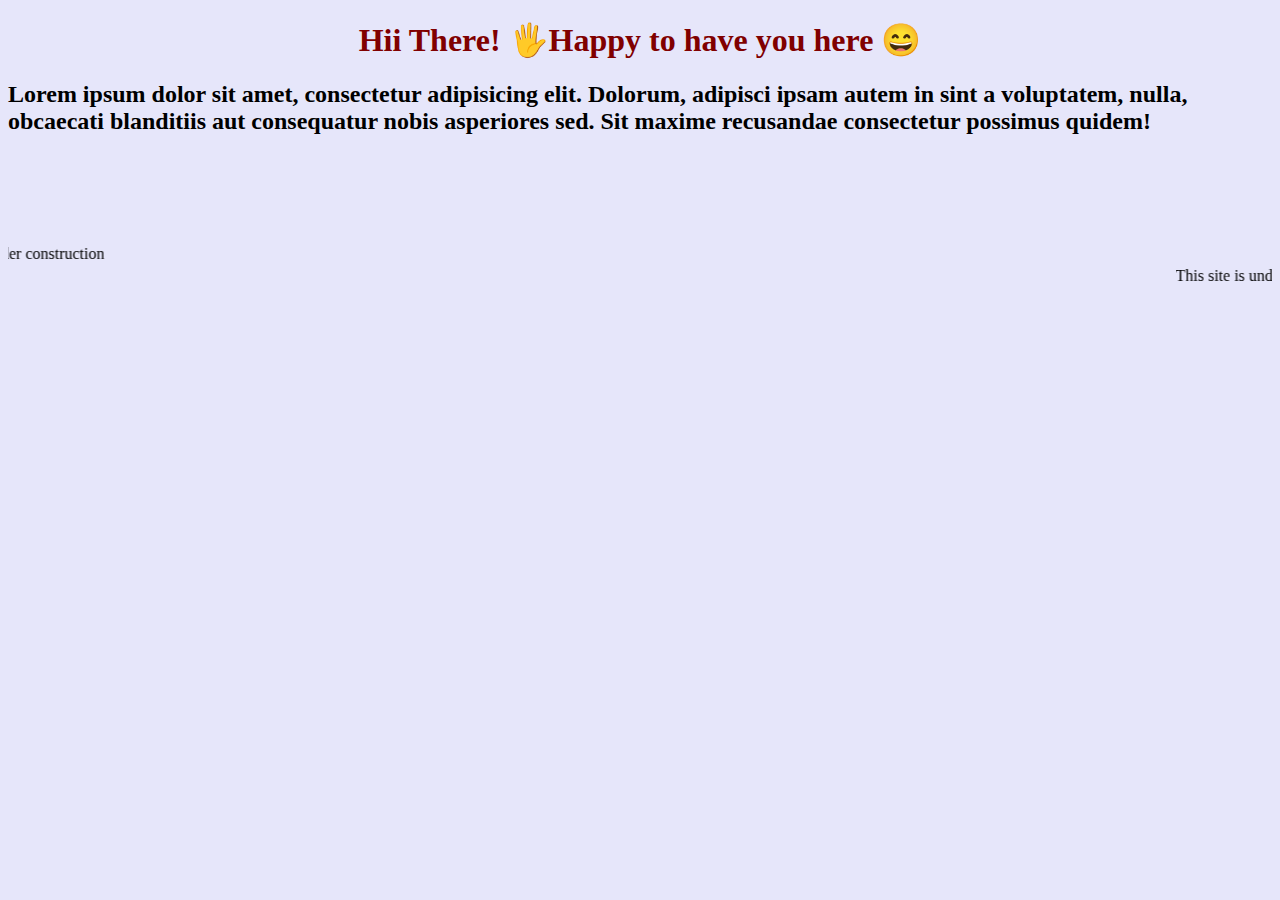
<file: course.html>
<!DOCTYPE html>
<html lang="en">
<head>
    <meta charset="UTF-8">
    <meta http-equiv="X-UA-Compatible" content="IE=edge">
    <meta name="viewport" content="width=device-width, initial-scale=1.0">
    <title>Document</title>
    <style>
        h1 {
            display: flex;
            justify-content: center;
            color:maroon;
        }
        body{
            background-color: lavender;

        }
    </style>
</head>
<body>
    <script>
        window.alert("Welcome User!👋")
        
    </script>
    <h1>Hii There! 🖐Happy to have you here 😄</h1>
    <h2>Lorem ipsum dolor sit amet, consectetur adipisicing elit. Dolorum, adipisci ipsam autem in sint a voluptatem, nulla, obcaecati blanditiis aut consequatur nobis asperiores sed. Sit maxime recusandae consectetur possimus quidem!</h2>
    <br><br><br><br><br>
    <footer>
    <marquee behavior="scroll" direction="right" scrollamount="12">This site is under construction</marquee>
    <marquee behavior="scroll" direction="left" scrollamount="12">This site is under construction</marquee>
    </footer>
</body>
</html>
</file>
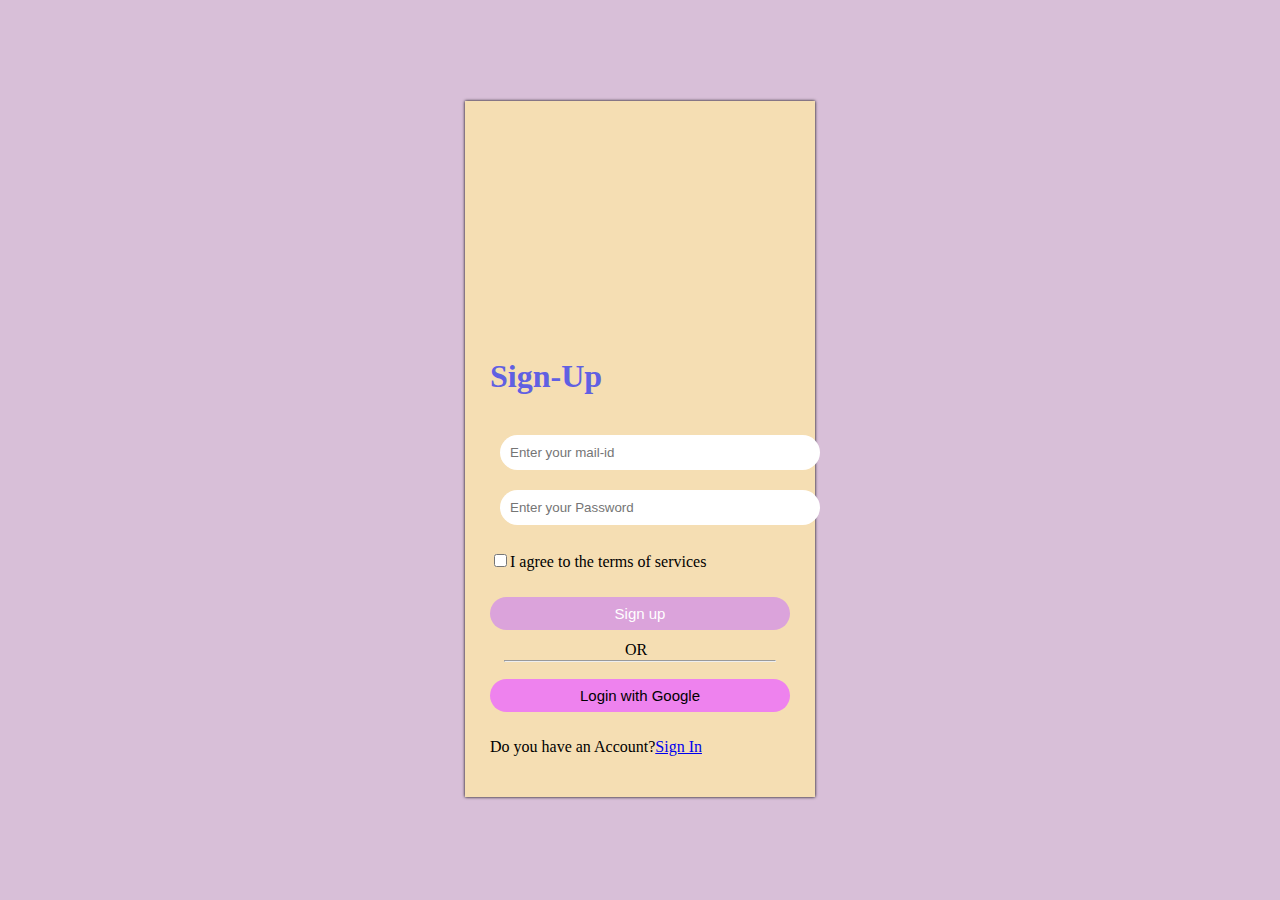
<file: signup.html>
<!DOCTYPE html>
<html lang="en">
<head>
    <meta charset="UTF-8">
    <meta http-equiv="X-UA-Compatible" content="IE=edge">
    <meta name="viewport" content="width=device-width, initial-scale=1.0">
    <title>EasyLearn</title>
    <link rel="stylesheet" type="text/css" href="./external.css">
    <link href="https://cdn.jsdelivr.net/npm/bootstrap@5.1.3/dist/css/bootstrap.min.css" rel="stylesheet" integrity="sha384-1BmE4kWBq78iYhFldvKuhfTAU6auU8tT94WrHftjDbrCEXSU1oBoqyl2QvZ6jIW3" crossorigin="anonymous">
    <script src="https://cdn.jsdelivr.net/npm/bootstrap@5.1.3/dist/js/bootstrap.bundle.min.js" integrity="sha384-ka7Sk0Gln4gmtz2MlQnikT1wXgYsOg+OMhuP+IlRH9sENBO0LRn5q+8nbTov4+1p" crossorigin="anonymous">
   </script>
    <script src="https://cdn.jsdelivr.net/npm/@popperjs/core@2.10.2/dist/umd/popper.min.js" integrity="sha384-7+zCNj/IqJ95wo16oMtfsKbZ9ccEh31eOz1HGyDuCQ6wgnyJNSYdrPa03rtR1zdB" crossorigin="anonymous"></script>
    <script src="https://cdn.jsdelivr.net/npm/bootstrap@5.1.3/dist/js/bootstrap.min.js" integrity="sha384-QJHtvGhmr9XOIpI6YVutG+2QOK9T+ZnN4kzFN1RtK3zEFEIsxhlmWl5/YESvpZ13" crossorigin="anonymous"></script>
    <style>
        /* For desktop: */
.col-1 {width: 8.33%;}
.col-2 {width: 16.66%;}
.col-3 {width: 25%;}
.col-4 {width: 33.33%;}
.col-5 {width: 41.66%;}
.col-6 {width: 50%;}
.col-7 {width: 58.33%;}
.col-8 {width: 66.66%;}
.col-9 {width: 75%;}
.col-10 {width: 83.33%;}
.col-11 {width: 91.66%;}
.col-12 {width: 100%;}

@media only screen and (max-width: 768px)  {
  /* For mobile phones: */
  [class*="col-"] {
    width: 100%;
  }
}

body{
    background-image: url('https://img.wallpapersafari.com/desktop/1440/900/85/23/yzLim5.png');
    background-repeat: no-repeat;
    background-attachment: fixed;
    background-size:cover;  
   background-color:thistle;
  background-position: center center;
 object-fit: cover;
   
  }
</style>
<style>
  
  
</style>
</head>
  
<body   >

   <div class="sign-up">
    <div class="bg-signup"></div>
     <h1 class="sss">Sign-Up</h1>
     <form action="">
       <input type="email" class="input-box" placeholder="Enter your mail-id">
       <input type="password" class="input-box" placeholder="Enter your Password">
       <p><span><input type="checkbox">I agree to the terms of services</p>
        <button type="button" class='sign-btn'>Sign up</button>
        <hr>
        <p class="or">OR</p>
        <button type="button" class="sign-google">Login with Google</button>
        <p>Do you have an Account?<a href="#">Sign In</a></p>
     </form>
   </div>
</body>

</html>
</file>
<file: external.css>
.bg-image {
      background: url('https://cdn.dribbble.com/users/432191/screenshots/1527056/balloon-animation_dribbble_hdi.gif')
      no-repeat center center;
    background-size:80%;  
  background-position: center;
    /* Workaround for some mobile browsers */
    max-height:50%;    
   padding-top: 60%;
    padding-bottom: 10%;
    object-position: top;
} 

.bg-signup{
    background: url('https://tse1.mm.bing.net/th?id=OIP.CORgje10f43-BVZ5BDArBAHaEP&pid=Api&P=0&w=307&h=177')
    no-repeat center center;
  background-size:100%;  
background-position: left;
  /* Workaround for some mobile browsers */
  max-height:50%;    
 padding-top: 60%;
  padding-bottom: 10%;
  object-position: top;
 
}

.balloon img{
    width:50px;
    animation:balloon 7s linear infinite ;
}
.navbar-brand{
    font-family:Verdana, Geneva, Tahoma, sans-serif
}
.balloon{
    width:100%;
    display: flex;
    align-items: center;
    justify-content: space-around;
    position: absolute;
     bottom:0;
}
.study
{
    object-position: right bottom;
}
@keyframes balloon{
    0%{
        transform:translateY(0);
        opacity:0;
    }
    0%{
        
        opacity:1;
    }
    0%{
        
        opacity:1;
    }
    0%{
        transform:translateY(-80vh);
        opacity:0;
    }
}
.sign-up{
    width: 300px;
    box-shadow: 0 0 3px 0;
    background:wheat;
    padding: 25px;
    margin:8% auto 0
}
.sign-up h1{
    color:rgb(96, 96, 226);
    margin-bottom: 30px ;
    align-items: center;
}
.input-box{
    border-radius: 20px;
    padding: 10px;
    margin: 10px;
    width:100%;
    border: 1px wheat;

}
.sign-btn{
    color:#fff;
    width:100%;
    border-radius: 20px;
    font-size: 15px;
    margin:10px 0;
  cursor: pointer;
  outline:none;
  border: none;
}
.sign-btn{
    background-color:rgb(219, 163, 219);
    border-radius: 20px;
    cursor: pointer;
    padding: 8px;
}
.sign-google{
    background-color: violet;
    border-radius: 20px;
    cursor: pointer;
    padding: 8px;
    width:100%;
    border-radius: 20px;
    font-size: 15px;
    margin:10px 0;
  cursor: pointer;
  outline:none;
  border: none;
}
hr{
    margin-top: 20px;
    width:90%;

}
.or{
    background-color:none;
    width: 30px;
    margin: -29px auto 10px;
}
.navbar-brand{
    font-family: cursive;
    font-size: xx-large;
    }
.card{
    box-shadow: 0 4px 8px 0 rgba(0,0,0,0.2);
    transition:0.3s;
     height: 600px; 
    
   
}
.card-img-top{
  height: 200px;
  width: 300px;
}
.card:hover{
    box-shadow:0 16px 16px 0rgba(0,0,0,0.2);
}

.card:before,
.card:after{
  content:'';
  position:absolute;
  top:0;
  left:0;
  width:100%;
  height:100%;
  border-radius: 4px;
  background:#fff;
  transition:0.5s;
  z-index: -1;
}
.card:hover:before{
  transform:rotate(20deg);
  box-shadow: 0 2px 20px rgba(0,0,0,0.2);
}
.card:hover:after{
  transform:rotate(10deg);
  box-shadow: 0 2px 20px rgba(0,0,0,0.2);
}
.card .imgBx{
  position:absolute;
  top:10px;
  left:10px;
  bottom:10px;
  right:10px;
  background:#222;
  transition:0.5s;
  z-index: 1;
}
.card:hover .imgBx{
  bottom:80px;
}
.card .imgBx img{
  position:absolute;
  top:0;
  left:0;
  width:100%;
  height:100%;
  object-fit: cover;
}
.card .details{
  position:absolute;
  left:10px;
  right:10px;
  bottom:10px;
  height:60px;
  text-align: center;
}
.container{
    padding:2px 16px;
}
footer {
    background-color: #777;
    padding: 10px;
    text-align: center;
    color: white;
  }
  footer h1{
      font-family: Georgia, 'Times New Roman', Times, serif;
      color: aqua;
  }
  .Sign-Link{
      justify-content: end;
  }
  .card-title{
font-size:xx-large;
font-family:cursive;
font-weight: 200;
  }
  .card-body {
height: 150px;
  }
  @media (max-width:1000px){
    .card{
      margin-bottom: 10px;
height:700px;
    }
    .card-img-top{
      height: 325px;
    }
  }
  .nav{
    font-size:xx-large;
  }
 .button{
  background-color: #4CAF50;
  border: none;
  color: white;
  padding: 15px 32px;
  text-align: center;
  text-decoration: none;
  display: inline-block;
  font-size: 16px;
  margin: 4px 2px;
  cursor: pointer;
  justify-items: center;
  text-align: center;
 }
</file>
